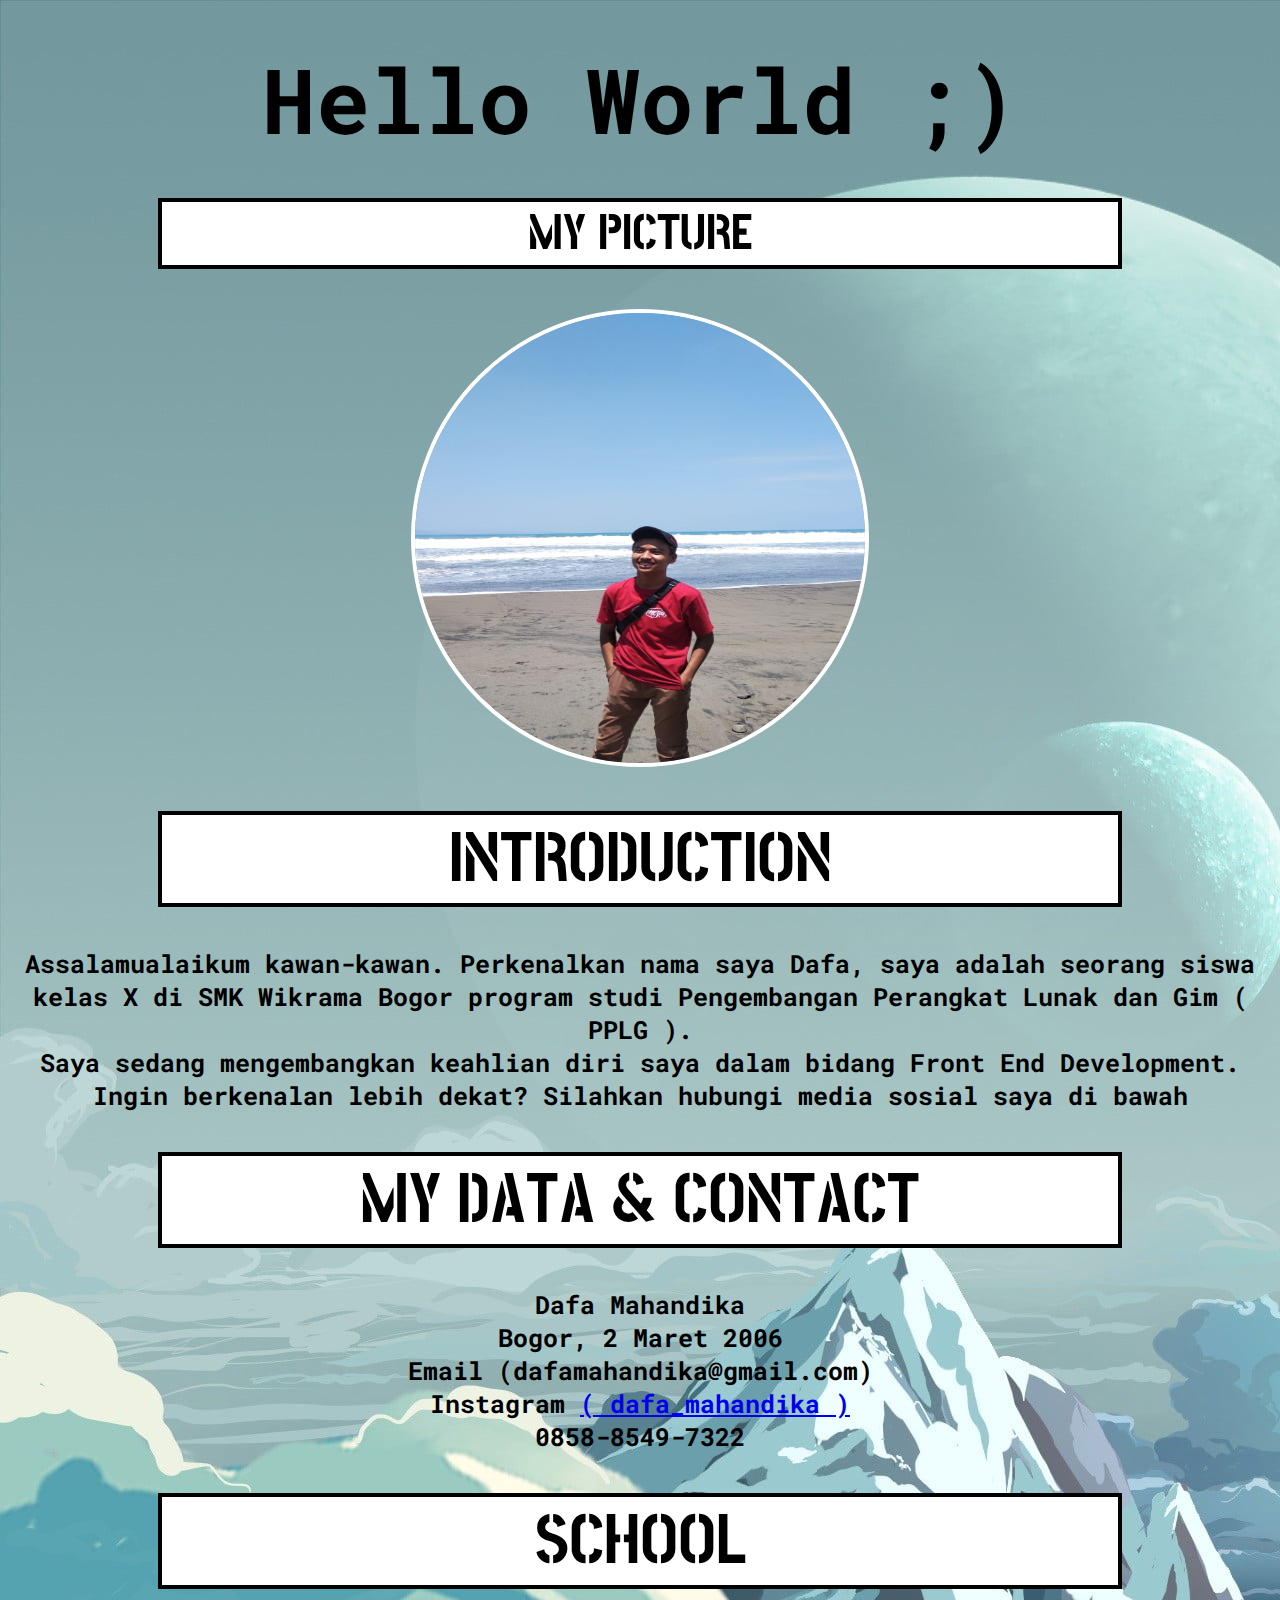
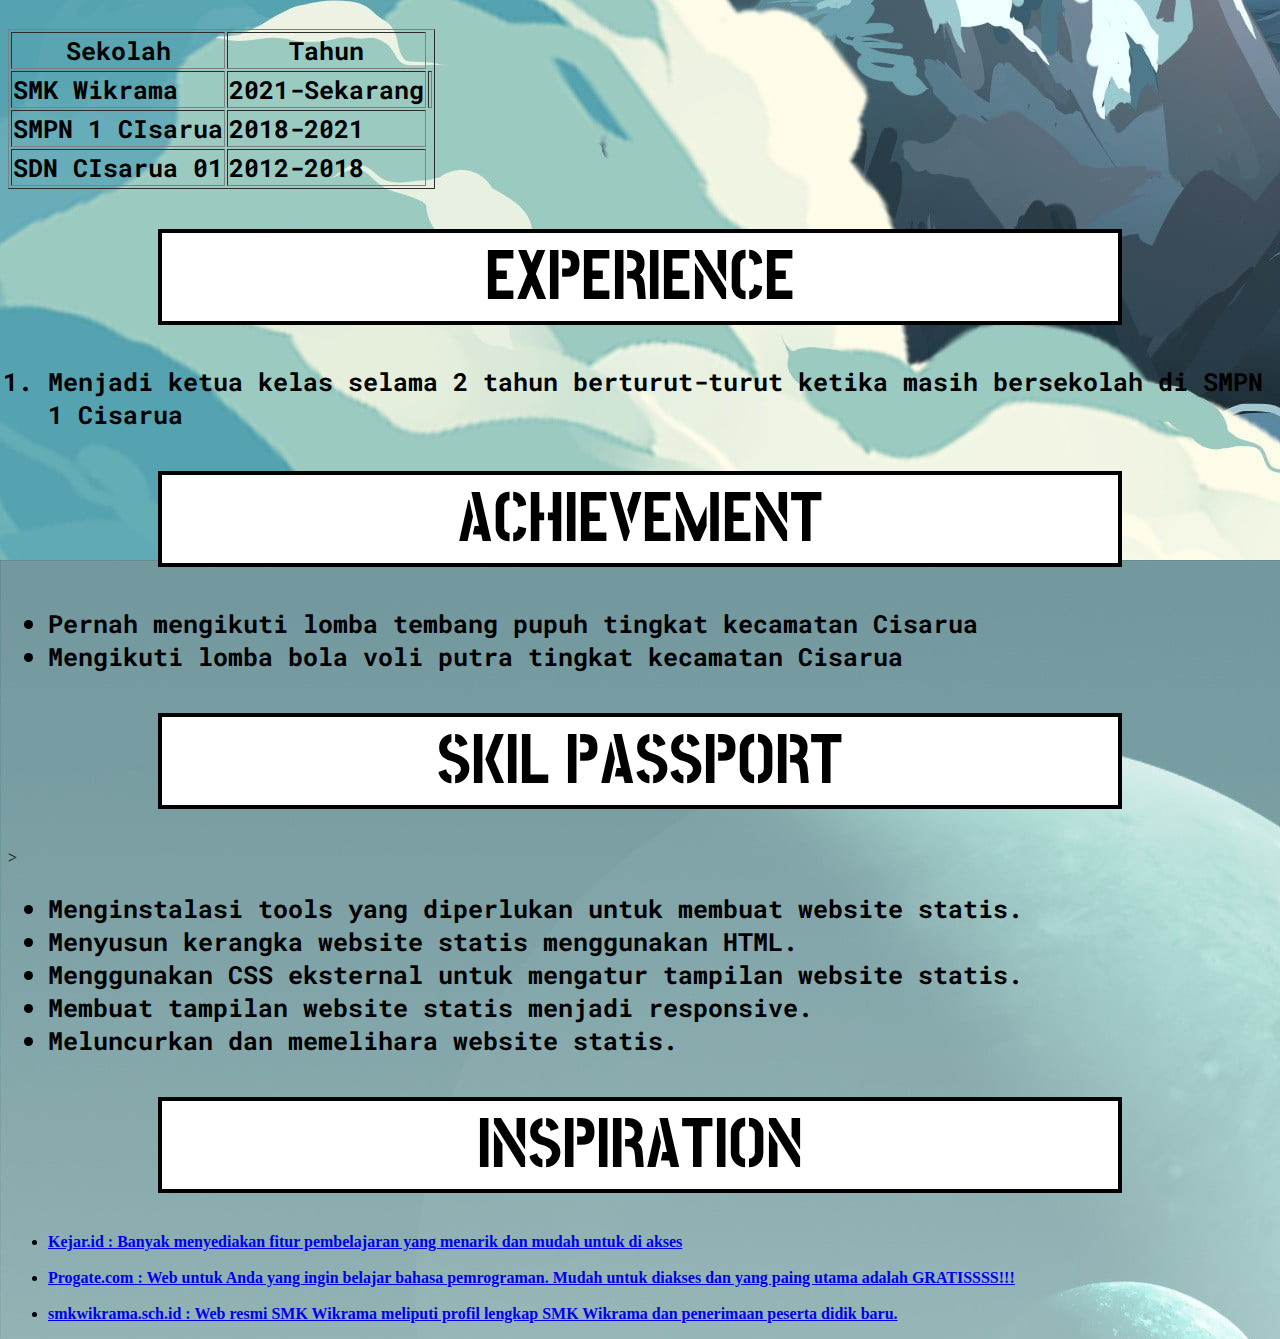
<file: index.html>
<!DOCTYPE html>
<html lang="en">
<head>
    <meta charset="UTF-8">
    <meta http-equiv="X-UA-Compatible" content="IE=edge">
    <meta name="viewport" content="width=device-width, initial-scale=1.0">
    <title>Dafa Mahandika_12108365</title>
    <link rel="stylesheet" href="12108365.CSS">
</head>
<body>
    <DIV class="opening">
        Hello World ;)
    </DIV>
    <div class="Foto">
        <div class="picture">
            MY PICTURE
        </div>
    </div>
    <div class="image">
        <img src="IMG-20201015-WA0177.jpg" class="ukuran">
    </div>
    <div class="perkenalan">
        INTRODUCTION
    </div>
    <div class="isi">
        <p>Assalamualaikum kawan-kawan. Perkenalkan nama saya Dafa, saya adalah seorang siswa kelas X di SMK Wikrama Bogor program studi Pengembangan Perangkat Lunak dan Gim ( PPLG ).</br>
            Saya sedang mengembangkan keahlian diri saya dalam bidang Front End Development.</br> 
            Ingin berkenalan lebih dekat? Silahkan hubungi media sosial saya di bawah</p>
    </div>
    <div class="data">
        MY DATA & CONTACT
    </div>
    <div class="isi">
        <p>Dafa Mahandika</br>
        Bogor, 2 Maret 2006</br>
        Email (dafamahandika@gmail.com)</br>
        Instagram <a target="_blank" href="https://www.instagram.com/dafa_mahandika/">( dafa_mahandika )</a></br>
        0858-8549-7322
    </p>
    </div> 
<div class="pendidikan">
    SCHOOL
</div>
<div class="study">
    <table border="1" class="tabel">
        <thead>
            <tr>
                <th>Sekolah</th>
                <th>Tahun</th>
            </tr>
        </thead>
        <tbody>
            <tr>
                <td>SMK Wikrama </td>
                <td>2021-Sekarang<td>
            </tr>
            <tr>
                <td>SMPN 1 CIsarua</td>
                <td>2018-2021</td>
            </tr>
            <tr>
                <td>SDN CIsarua 01</td>
                <td>2012-2018</td>
            </tr>
        </tbody>
    </table>
</div>

<div class="pengalaman">
    EXPERIENCE
</div>
<div class=" experience">
    <ol>
        <li>Menjadi ketua kelas selama 2 tahun berturut-turut ketika masih bersekolah di SMPN 1 Cisarua </li>
    </ol>
</div>
<div class="prestasi">
    ACHIEVEMENT
</div>
<div class="achievement">
    <ul>
        <li>Pernah mengikuti lomba tembang pupuh tingkat kecamatan Cisarua </li>
        <li>Mengikuti lomba bola voli putra tingkat kecamatan Cisarua</li>
    </ul>
</div>
<div class="skill">
    SKIL PASSPORT
</div>>
<div class="passport">
    <ul>
        <li>Menginstalasi tools yang diperlukan untuk membuat website statis. </li>
        <li>Menyusun kerangka website statis menggunakan HTML. </li>
        <li>Menggunakan CSS eksternal untuk mengatur tampilan website statis.</li>
        <li>Membuat tampilan website statis menjadi responsive.</li>
        <li>Meluncurkan dan memelihara website statis.</li>
    </ul>    
</div>
<div class="inspirasi">
    INSPIRATION
</div>
<div class="inspiration">
    <ul>
        <li><a target="_blank" href="https://Kejar.id/">Kejar.id : Banyak menyediakan fitur pembelajaran yang menarik dan mudah untuk di akses </a></li>
     </br>
        <li><a target="_balnk" href="https://Progate.com">Progate.com : Web untuk Anda yang ingin belajar bahasa pemrograman. Mudah untuk diakses dan yang paing utama adalah GRATISSSS!!!</a></li>
     </br>
     <li><a target="_blank" href="https://smkwikrama.sch.id">smkwikrama.sch.id : Web resmi SMK Wikrama meliputi profil lengkap SMK Wikrama dan penerimaan peserta didik baru.</a></li>
    </ul>    
</div>
</body>
</html>
</file>
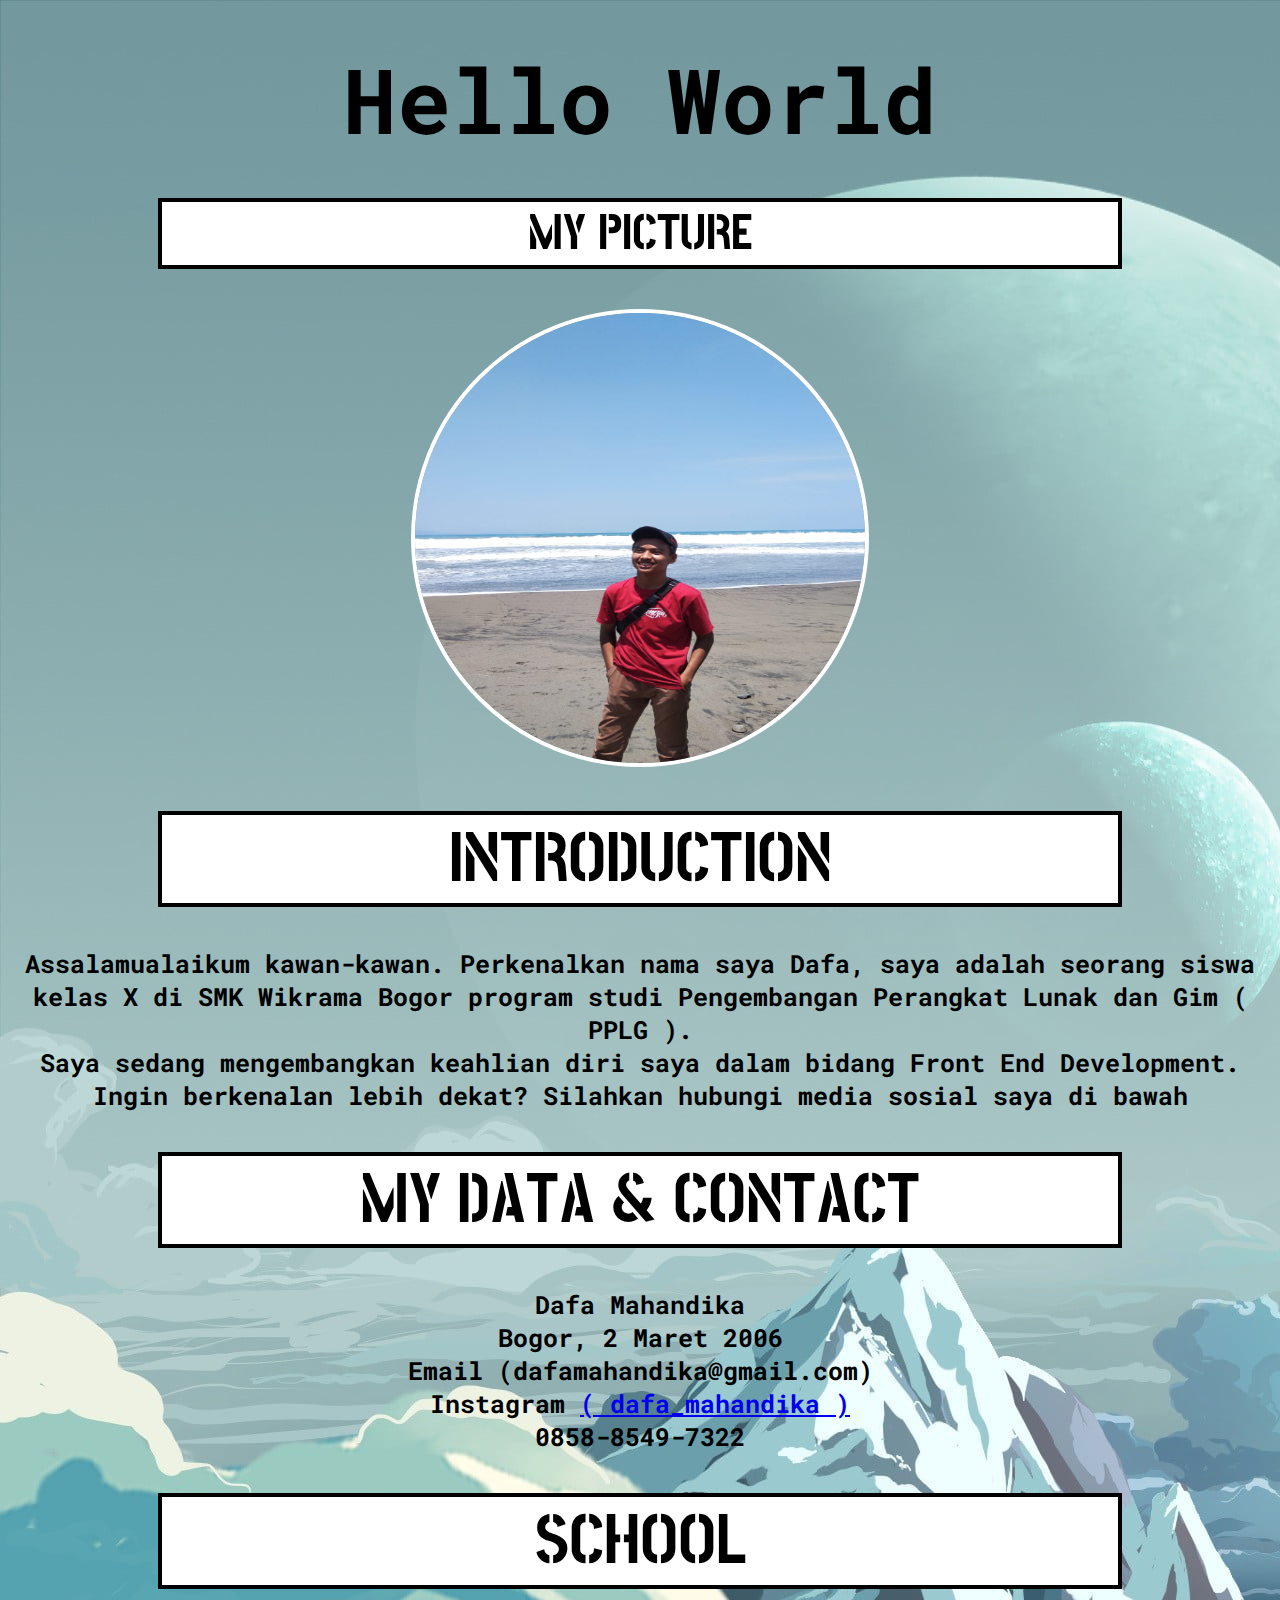
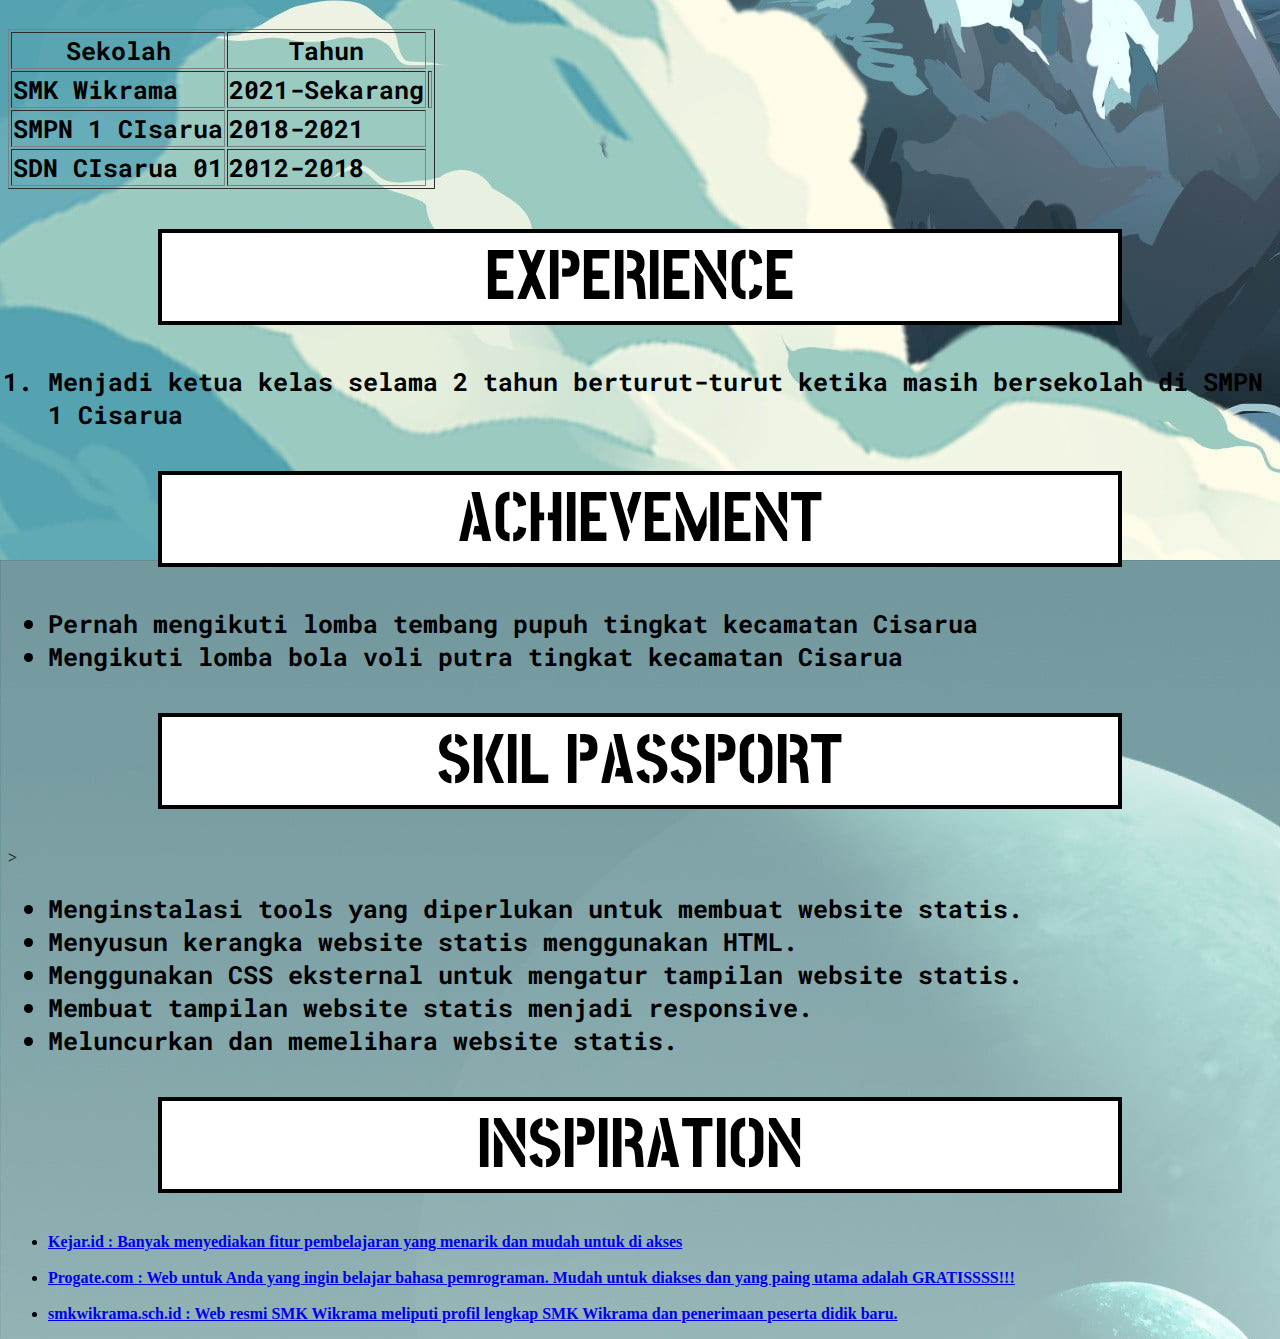
<file: 12108365.html>
<!DOCTYPE html>
<html lang="en">
<head>
    <meta charset="UTF-8">
    <meta http-equiv="X-UA-Compatible" content="IE=edge">
    <meta name="viewport" content="width=device-width, initial-scale=1.0">
    <title>Dafa Mahandika_12108365</title>
    <link rel="stylesheet" href="12108365.CSS">
</head>
<body>
    <DIV class="opening">
        Hello World
    </DIV>
    <div class="Foto">
        <div class="picture">
            MY PICTURE
        </div>
    </div>
    <div class="image">
        <img src="IMG-20201015-WA0177.jpg" class="ukuran">
    </div>
    <div class="perkenalan">
        INTRODUCTION
    </div>
    <div class="isi">
        <p>Assalamualaikum kawan-kawan. Perkenalkan nama saya Dafa, saya adalah seorang siswa kelas X di SMK Wikrama Bogor program studi Pengembangan Perangkat Lunak dan Gim ( PPLG ).</br>
            Saya sedang mengembangkan keahlian diri saya dalam bidang Front End Development.</br> 
            Ingin berkenalan lebih dekat? Silahkan hubungi media sosial saya di bawah</p>
    </div>
    <div class="data">
        MY DATA & CONTACT
    </div>
    <div class="isi">
        <p>Dafa Mahandika</br>
        Bogor, 2 Maret 2006</br>
        Email (dafamahandika@gmail.com)</br>
        Instagram <a target="_blank" href="https://www.instagram.com/dafa_mahandika/">( dafa_mahandika )</a></br>
        0858-8549-7322
    </p>
    </div> 
<div class="pendidikan">
    SCHOOL
</div>
<div class="study">
    <table border="1" class="tabel">
        <thead>
            <tr>
                <th>Sekolah</th>
                <th>Tahun</th>
            </tr>
        </thead>
        <tbody>
            <tr>
                <td>SMK Wikrama </td>
                <td>2021-Sekarang<td>
            </tr>
            <tr>
                <td>SMPN 1 CIsarua</td>
                <td>2018-2021</td>
            </tr>
            <tr>
                <td>SDN CIsarua 01</td>
                <td>2012-2018</td>
            </tr>
        </tbody>
    </table>
</div>

<div class="pengalaman">
    EXPERIENCE
</div>
<div class=" experience">
    <ol>
        <li>Menjadi ketua kelas selama 2 tahun berturut-turut ketika masih bersekolah di SMPN 1 Cisarua </li>
    </ol>
</div>
<div class="prestasi">
    ACHIEVEMENT
</div>
<div class="achievement">
    <ul>
        <li>Pernah mengikuti lomba tembang pupuh tingkat kecamatan Cisarua </li>
        <li>Mengikuti lomba bola voli putra tingkat kecamatan Cisarua</li>
    </ul>
</div>
<div class="skill">
    SKIL PASSPORT
</div>>
<div class="passport">
    <ul>
        <li>Menginstalasi tools yang diperlukan untuk membuat website statis. </li>
        <li>Menyusun kerangka website statis menggunakan HTML. </li>
        <li>Menggunakan CSS eksternal untuk mengatur tampilan website statis.</li>
        <li>Membuat tampilan website statis menjadi responsive.</li>
        <li>Meluncurkan dan memelihara website statis.</li>
    </ul>    
</div>
<div class="inspirasi">
    INSPIRATION
</div>
<div class="inspiration">
    <ul>
        <li><a target="_blank" href="https://Kejar.id/">Kejar.id : Banyak menyediakan fitur pembelajaran yang menarik dan mudah untuk di akses </a></li>
     </br>
        <li><a target="_balnk" href="https://Progate.com">Progate.com : Web untuk Anda yang ingin belajar bahasa pemrograman. Mudah untuk diakses dan yang paing utama adalah GRATISSSS!!!</a></li>
     </br>
     <li><a target="_blank" href="https://smkwikrama.sch.id">smkwikrama.sch.id : Web resmi SMK Wikrama meliputi profil lengkap SMK Wikrama dan penerimaan peserta didik baru.</a></li>
    </ul>    
</div>
</body>
</html>
</file>
<file: 12108365.CSS>
@import url('https://fonts.googleapis.com/css2?family=Stick+No+Bills:wght@200&display=swap');
@import url('https://fonts.googleapis.com/css2?family=Roboto+Mono:wght@200&display=swap');
@import url('https://fonts.googleapis.com/css2?family=Berkshire+Swash&display=swap');
body{
    background-image: url(Gambar/Gunung.jpg);
}
.opening{
    font-family: 'Roboto Mono', monospace;
    background-color: transparent;
    margin: 40px 150px 40px 150px;
    /* border: 4px solid black; */
    text-align: center;
    font-weight: 700;
    font-size: 90px;

}
.Foto{
    font-family: 'Stick No Bills', sans-serif;
    background-color: white;
    margin: 40px 150px 40px 150px;
    border: 4px solid black;
    text-align: center;
    font-weight: 700;
    font-size: 50px;

}
.Foto>.picture{
    text-align: center;
}
.image{
    text-align: center;
}
.image>.ukuran{
    height: 450px;
    width: 450px;
    border-radius: 70%;
    border: 4px solid white;
}
.perkenalan{
    background-color: white;
    margin: 40px 150px 40px 150px;
    border: 4px solid black;
    text-align: center;
    font-family:'Stick No Bills', sans-serif;
    font-size: 70px;
    font-weight: 700;
}
.isi{
    font-family:'Roboto Mono', monospace;
    font-size:25px;
    font-weight: 800;
    text-align: center;

}
.data{
    background-color: white;
    margin: 40px 150px 40px 150px;
    border: 4px solid black;
    font-family: 'Stick No Bills', sans-serif;
    font-weight: 700;
    font-size: 70PX;
    text-align: center;
}
.isi data {
    font-family:'Roboto Mono', monospace;
    font-size:25px;
    font-weight: 800;
    text-align: center;
}
.pendidikan{
    background-color: white;
    margin: 40px 150px 40px 150px;
    border: 4px solid black;
    font-family: 'Stick No Bills', sans-serif;
    font-weight: 700;
    font-size: 70PX;
    text-align: center;
    
}
.study{
    font-family: 'Roboto Mono', monospace;
    font-size:25px;
    font-weight: 800;
}
.pengalaman{
    background-color: white;
    margin: 40px 150px 40px 150px;
    border: 4px solid black;
    font-family: 'Stick No Bills', sans-serif;
    font-weight: 700;
    font-size: 70PX;
    text-align: center;
}
.experience{
    font-family:'Roboto Mono', monospace;
    font-size:25px;
    font-weight: 800;
    text-align:left;
}
.prestasi{
    background-color: white;
    margin: 40px 150px 40px 150px;
    border: 4px solid black;
    font-family: 'Stick No Bills', sans-serif;
    font-weight: 700;
    font-size: 70PX;
    text-align: center;
}
.achievement{
    font-family: 'Roboto Mono', monospace;
    font-size:25px;
    font-weight: 800;
    text-align: left;
}
.skill{
    background-color: white;
    margin: 40px 150px 40px 150px;
    border: 4px solid black;
    font-family: 'Stick No Bills', sans-serif;
    font-weight: 700;
    font-size: 70PX;
    text-align: center;
}
.passport{
    font-family: 'Roboto Mono', monospace;
    font-size:25px;
    font-weight: 800;
    text-align: left;
}
.inspirasi{
    background-color: white;
    margin: 40px 150px 40px 150px;
    border: 4px solid black;
    font-family: 'Stick No Bills', sans-serif;
    font-weight: 700;
    font-size: 70PX;
    text-align: center;
}
.inspiration{
    font-family: 'Roboto Mono', monospace
    font-size:25px;
    font-weight: 800;
    text-align: :left;
}
</file>
